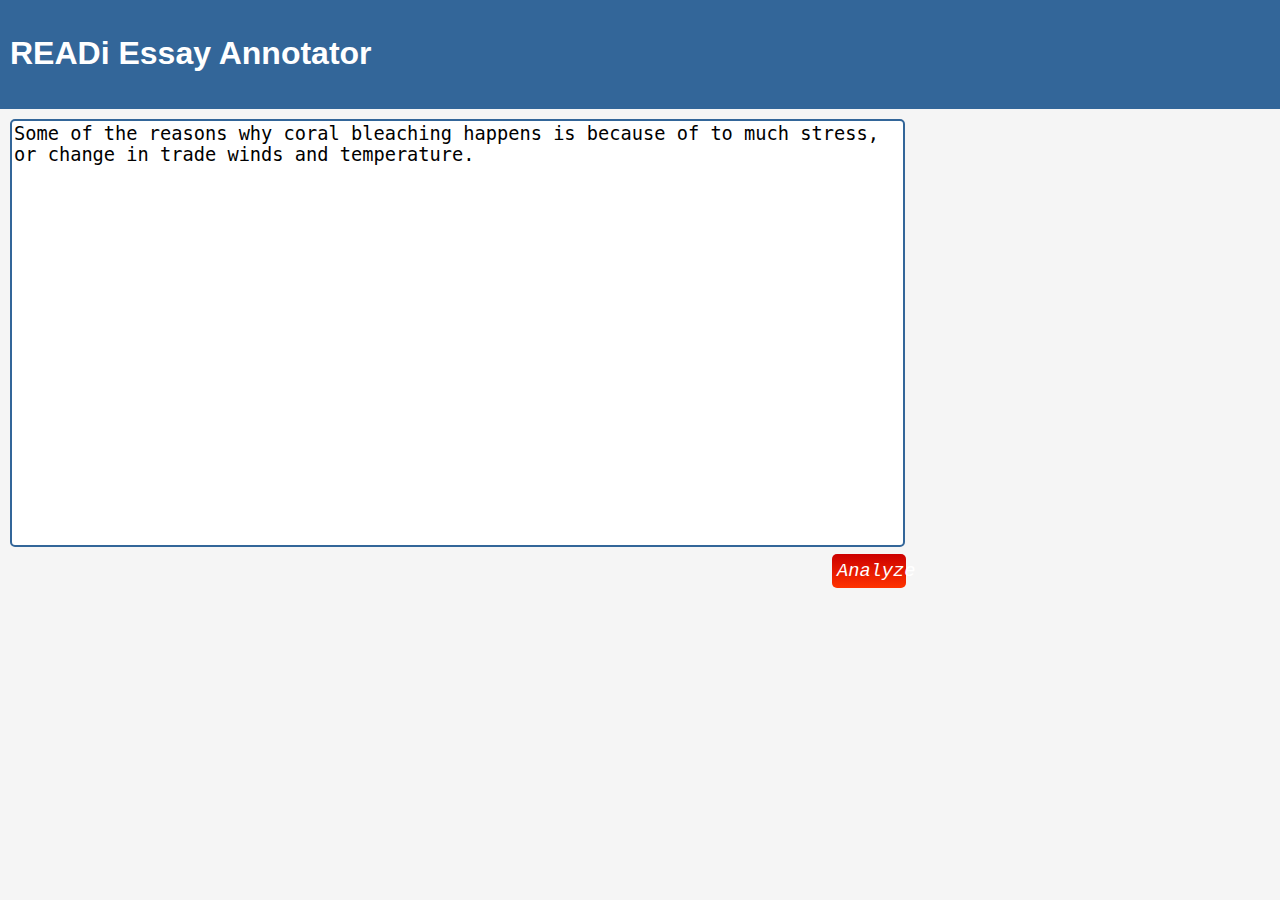
<file: EssayAnnotator/index.html>
<!DOCTYPE html>
<html>
    <head>
        <title>Essay Annotator</title>
        <meta name="ROBOTS" content="NOINDEX, NOFOLLOW" />
        <!-- CSS styles for standard search box -->
        
        <link rel="stylesheet" type="text/css" href="styles.css">
        <!-- for auto complete -->
        
        <link rel="stylesheet" type="text/css" href="svg_styles.css">
        
    </head>
    <body>
        <!-- SEARCH BAR -->
        <div id="tfheader" class="header" >
            <h1 style="color:white;">READi Essay Annotator</h1>
        </div>
        
        <!-- TOP - LHS - Essay Text - TextArea -->        
        <div class="left" style="width:70%; padding:10px; font-family: calibri, courier, arial;">
            <textarea id="essayText" class="rounded" rows=20 style="height:100%; width:99%; font-size:14pt;">
Some of the reasons why coral bleaching happens is because of to much stress, or change in trade winds and temperature.</textarea>

<!-- My Essay -->
<!-- 
A decrease in trade winds causes an increase in warm waters moving east. Warm waters moving east cause and  increase in the water temperatures. Increased water temps. lower the levels of carbon dioxide in the water. Lower CO2 levels reduce the rate of photosynthesis, meaning few chemicals are available to feed the coral.
Storms and rainfall increase the amount of fresh water. More fresh water reduces the salinity of the water. Lower salt levels threatens the balance for health of the coral. Low health balance leads to increased coral stress. Increased coral stress causes the ejection of algae. Algal death then leads to coral bleaching.
-->
            <div id="analyze" class="right go left rounded">
                <span>Analyze</span>
            </div>
        </div>
        
        <!-- TOP - RHS - Essay Summary -->
        <div class="left" style="width:28%;">
            <div style="display:none;" class="indent error padTop" data-bind="visible: error() !='', html: error()"></div>
            <div id="spinner" class="" style="display:none; margin-top:5px;" data-bind="visible: querying">
                Analyzing, please wait... <img src="../Libs/Images/ajax-loader.gif" id="loading" style="height:20px; width:auto">
            </div>
            <div style="display:none;" class="indent" data-bind="visible: !querying() && error() =='' && text().trim().length > 0">
                <div class="label padded padTop">Category</div>
                <div class="indent">
                    <div class="" data-bind="html: quote(getCategoryDescription(essay_category()))"></div>
                    <svg class="left padTop">
                    </svg>
                    <div class="clear"></div>                    
                </div>
                
                <div data-bind="visible: essay_codes() && essay_codes() != ''">
                    <div class="label padded" style="padding-top:20px;">Concept Codes</div>
                    <div class="indent" data-bind="html: essay_codes">
                    </div>
                </div>
                
                <div data-bind="visible: essay_causal() && essay_causal() != ''">
                    <div class="label padded" style="padding-top:20px;">Causal Relations</div>
                    <div class="indent" data-bind="html: essay_causal">
                    </div>
                </div>
            </div>            
        </div>        
        <div class="clear"></div>        
    </body>

    <script src="../Libs/d3.v3.min.js"></script>
    
    <script src="../Libs/knockout-3.1.0.js"></script>
    <script src="../Libs/knockout.mapping.js"></script>
    
    <script src="../Libs/jquery-1.11.1.min.js"></script>
        
    <script src="../Libs/functional.js"></script>
    <script src="../Libs/strings.js"></script>    
    <script src="../Libs/math.js"></script>
            
    <script src="./settings.js"></script>

    <script src="./draw_circles.js"></script>
    <script src="./viewModel.js"></script>
    <script src="./requestHandler.js"></script>
    <script src="./main.js"></script>

</html>
</file>
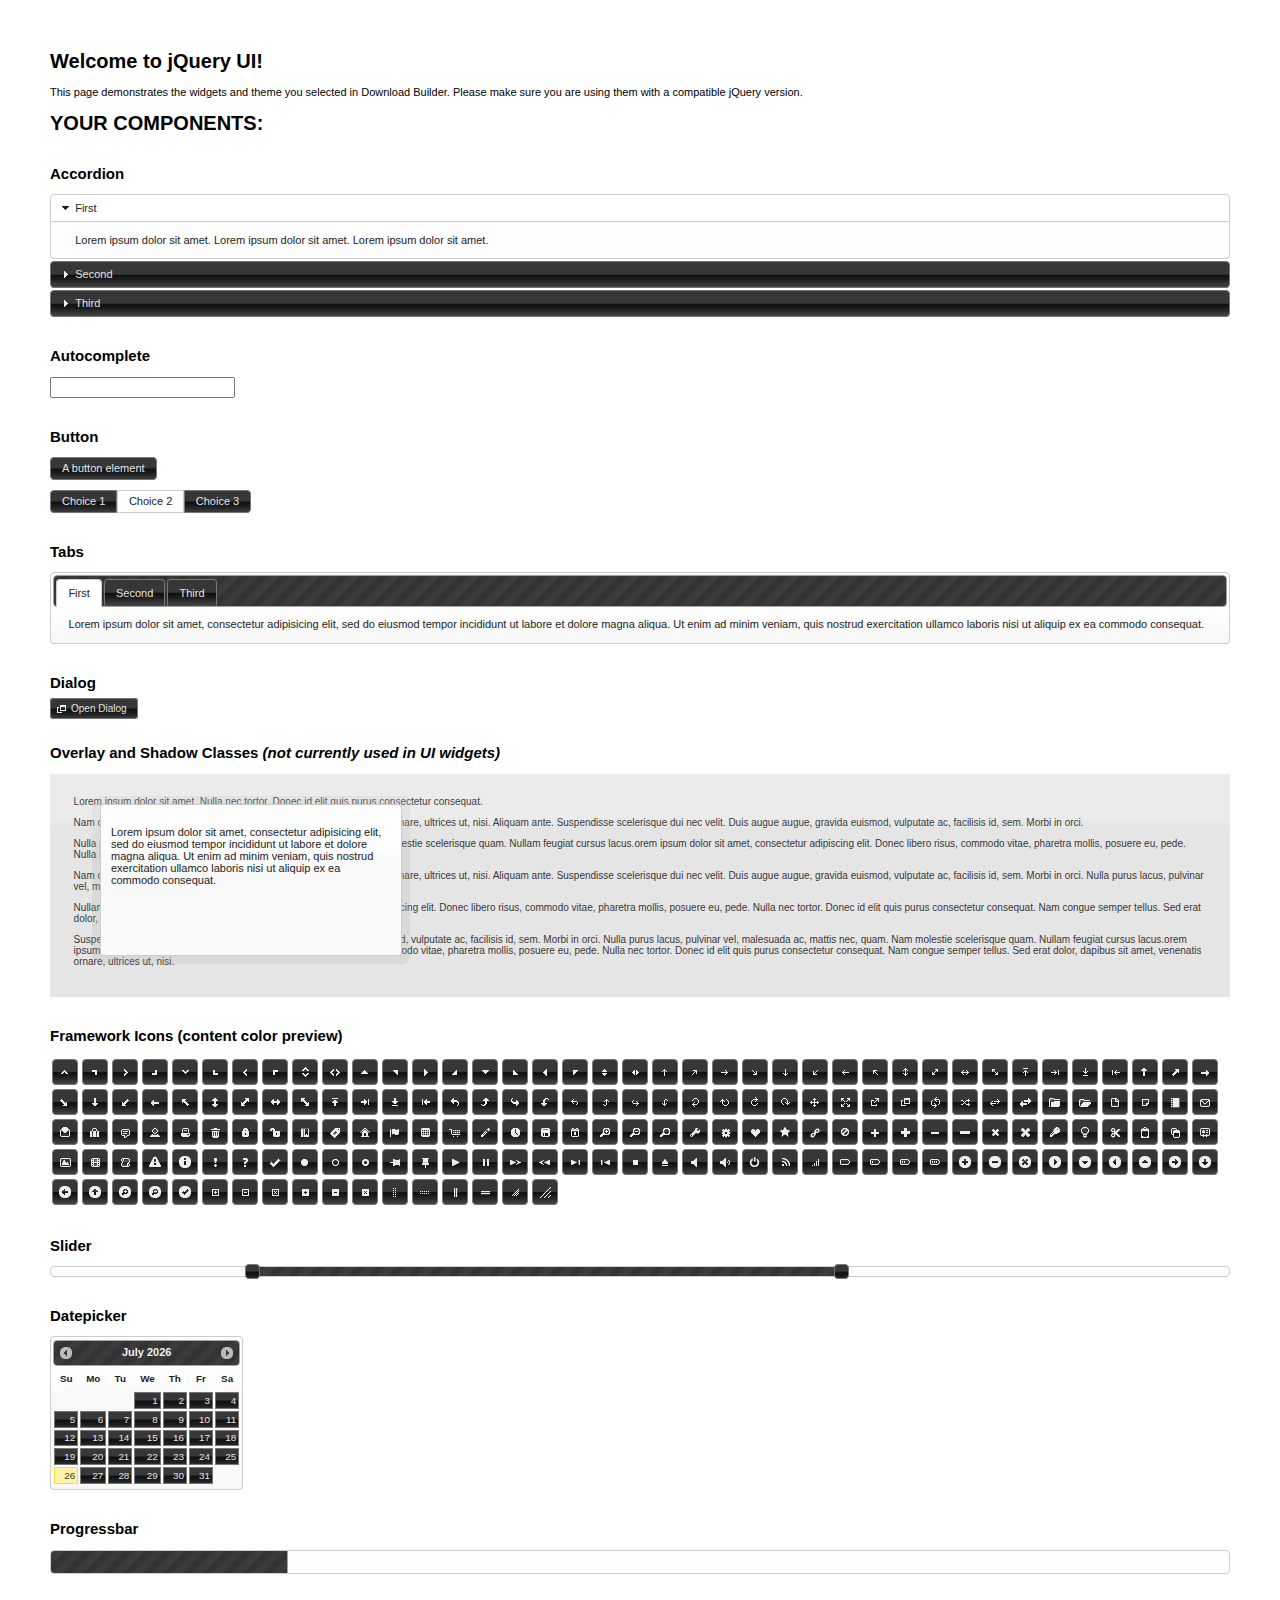
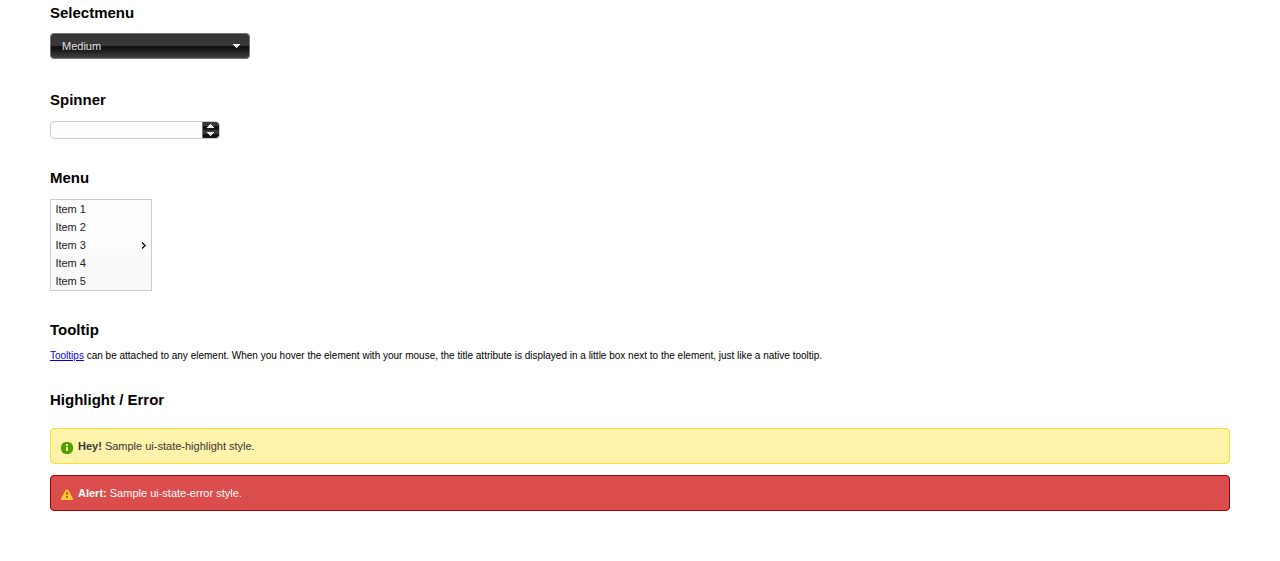
<file: Libs/jquery-ui-1.11.0.custom.blacktie/index.html>
<!doctype html>
<html lang="us">
<head>
	<meta charset="utf-8">
	<title>jQuery UI Example Page</title>
	<link href="jquery-ui.css" rel="stylesheet">
	<style>
	body{
		font: 62.5% "Trebuchet MS", sans-serif;
		margin: 50px;
	}
	.demoHeaders {
		margin-top: 2em;
	}
	#dialog-link {
		padding: .4em 1em .4em 20px;
		text-decoration: none;
		position: relative;
	}
	#dialog-link span.ui-icon {
		margin: 0 5px 0 0;
		position: absolute;
		left: .2em;
		top: 50%;
		margin-top: -8px;
	}
	#icons {
		margin: 0;
		padding: 0;
	}
	#icons li {
		margin: 2px;
		position: relative;
		padding: 4px 0;
		cursor: pointer;
		float: left;
		list-style: none;
	}
	#icons span.ui-icon {
		float: left;
		margin: 0 4px;
	}
	.fakewindowcontain .ui-widget-overlay {
		position: absolute;
	}
	select {
		width: 200px;
	}
	</style>
</head>
<body>

<h1>Welcome to jQuery UI!</h1>

<div class="ui-widget">
	<p>This page demonstrates the widgets and theme you selected in Download Builder. Please make sure you are using them with a compatible jQuery version.</p>
</div>

<h1>YOUR COMPONENTS:</h1>


<!-- Accordion -->
<h2 class="demoHeaders">Accordion</h2>
<div id="accordion">
	<h3>First</h3>
	<div>Lorem ipsum dolor sit amet. Lorem ipsum dolor sit amet. Lorem ipsum dolor sit amet.</div>
	<h3>Second</h3>
	<div>Phasellus mattis tincidunt nibh.</div>
	<h3>Third</h3>
	<div>Nam dui erat, auctor a, dignissim quis.</div>
</div>



<!-- Autocomplete -->
<h2 class="demoHeaders">Autocomplete</h2>
<div>
	<input id="autocomplete" title="type &quot;a&quot;">
</div>



<!-- Button -->
<h2 class="demoHeaders">Button</h2>
<button id="button">A button element</button>
<form style="margin-top: 1em;">
	<div id="radioset">
		<input type="radio" id="radio1" name="radio"><label for="radio1">Choice 1</label>
		<input type="radio" id="radio2" name="radio" checked="checked"><label for="radio2">Choice 2</label>
		<input type="radio" id="radio3" name="radio"><label for="radio3">Choice 3</label>
	</div>
</form>



<!-- Tabs -->
<h2 class="demoHeaders">Tabs</h2>
<div id="tabs">
	<ul>
		<li><a href="#tabs-1">First</a></li>
		<li><a href="#tabs-2">Second</a></li>
		<li><a href="#tabs-3">Third</a></li>
	</ul>
	<div id="tabs-1">Lorem ipsum dolor sit amet, consectetur adipisicing elit, sed do eiusmod tempor incididunt ut labore et dolore magna aliqua. Ut enim ad minim veniam, quis nostrud exercitation ullamco laboris nisi ut aliquip ex ea commodo consequat.</div>
	<div id="tabs-2">Phasellus mattis tincidunt nibh. Cras orci urna, blandit id, pretium vel, aliquet ornare, felis. Maecenas scelerisque sem non nisl. Fusce sed lorem in enim dictum bibendum.</div>
	<div id="tabs-3">Nam dui erat, auctor a, dignissim quis, sollicitudin eu, felis. Pellentesque nisi urna, interdum eget, sagittis et, consequat vestibulum, lacus. Mauris porttitor ullamcorper augue.</div>
</div>



<!-- Dialog NOTE: Dialog is not generated by UI in this demo so it can be visually styled in themeroller-->
<h2 class="demoHeaders">Dialog</h2>
<p><a href="#" id="dialog-link" class="ui-state-default ui-corner-all"><span class="ui-icon ui-icon-newwin"></span>Open Dialog</a></p>

<h2 class="demoHeaders">Overlay and Shadow Classes <em>(not currently used in UI widgets)</em></h2>
<div style="position: relative; width: 96%; height: 200px; padding:1% 2%; overflow:hidden;" class="fakewindowcontain">
	<p>Lorem ipsum dolor sit amet,  Nulla nec tortor. Donec id elit quis purus consectetur consequat. </p><p>Nam congue semper tellus. Sed erat dolor, dapibus sit amet, venenatis ornare, ultrices ut, nisi. Aliquam ante. Suspendisse scelerisque dui nec velit. Duis augue augue, gravida euismod, vulputate ac, facilisis id, sem. Morbi in orci. </p><p>Nulla purus lacus, pulvinar vel, malesuada ac, mattis nec, quam. Nam molestie scelerisque quam. Nullam feugiat cursus lacus.orem ipsum dolor sit amet, consectetur adipiscing elit. Donec libero risus, commodo vitae, pharetra mollis, posuere eu, pede. Nulla nec tortor. Donec id elit quis purus consectetur consequat. </p><p>Nam congue semper tellus. Sed erat dolor, dapibus sit amet, venenatis ornare, ultrices ut, nisi. Aliquam ante. Suspendisse scelerisque dui nec velit. Duis augue augue, gravida euismod, vulputate ac, facilisis id, sem. Morbi in orci. Nulla purus lacus, pulvinar vel, malesuada ac, mattis nec, quam. Nam molestie scelerisque quam. </p><p>Nullam feugiat cursus lacus.orem ipsum dolor sit amet, consectetur adipiscing elit. Donec libero risus, commodo vitae, pharetra mollis, posuere eu, pede. Nulla nec tortor. Donec id elit quis purus consectetur consequat. Nam congue semper tellus. Sed erat dolor, dapibus sit amet, venenatis ornare, ultrices ut, nisi. Aliquam ante. </p><p>Suspendisse scelerisque dui nec velit. Duis augue augue, gravida euismod, vulputate ac, facilisis id, sem. Morbi in orci. Nulla purus lacus, pulvinar vel, malesuada ac, mattis nec, quam. Nam molestie scelerisque quam. Nullam feugiat cursus lacus.orem ipsum dolor sit amet, consectetur adipiscing elit. Donec libero risus, commodo vitae, pharetra mollis, posuere eu, pede. Nulla nec tortor. Donec id elit quis purus consectetur consequat. Nam congue semper tellus. Sed erat dolor, dapibus sit amet, venenatis ornare, ultrices ut, nisi. </p>

	<!-- ui-dialog -->
	<div class="ui-overlay"><div class="ui-widget-overlay"></div><div class="ui-widget-shadow ui-corner-all" style="width: 302px; height: 152px; position: absolute; left: 50px; top: 30px;"></div></div>
	<div style="position: absolute; width: 280px; height: 130px;left: 50px; top: 30px; padding: 10px;" class="ui-widget ui-widget-content ui-corner-all">
		<div class="ui-dialog-content ui-widget-content" style="background: none; border: 0;">
			<p>Lorem ipsum dolor sit amet, consectetur adipisicing elit, sed do eiusmod tempor incididunt ut labore et dolore magna aliqua. Ut enim ad minim veniam, quis nostrud exercitation ullamco laboris nisi ut aliquip ex ea commodo consequat.</p>
		</div>
	</div>

</div>

<!-- ui-dialog -->
<div id="dialog" title="Dialog Title">
	<p>Lorem ipsum dolor sit amet, consectetur adipisicing elit, sed do eiusmod tempor incididunt ut labore et dolore magna aliqua. Ut enim ad minim veniam, quis nostrud exercitation ullamco laboris nisi ut aliquip ex ea commodo consequat.</p>
</div>



<h2 class="demoHeaders">Framework Icons (content color preview)</h2>
<ul id="icons" class="ui-widget ui-helper-clearfix">
	<li class="ui-state-default ui-corner-all" title=".ui-icon-carat-1-n"><span class="ui-icon ui-icon-carat-1-n"></span></li>
	<li class="ui-state-default ui-corner-all" title=".ui-icon-carat-1-ne"><span class="ui-icon ui-icon-carat-1-ne"></span></li>
	<li class="ui-state-default ui-corner-all" title=".ui-icon-carat-1-e"><span class="ui-icon ui-icon-carat-1-e"></span></li>
	<li class="ui-state-default ui-corner-all" title=".ui-icon-carat-1-se"><span class="ui-icon ui-icon-carat-1-se"></span></li>
	<li class="ui-state-default ui-corner-all" title=".ui-icon-carat-1-s"><span class="ui-icon ui-icon-carat-1-s"></span></li>
	<li class="ui-state-default ui-corner-all" title=".ui-icon-carat-1-sw"><span class="ui-icon ui-icon-carat-1-sw"></span></li>
	<li class="ui-state-default ui-corner-all" title=".ui-icon-carat-1-w"><span class="ui-icon ui-icon-carat-1-w"></span></li>
	<li class="ui-state-default ui-corner-all" title=".ui-icon-carat-1-nw"><span class="ui-icon ui-icon-carat-1-nw"></span></li>
	<li class="ui-state-default ui-corner-all" title=".ui-icon-carat-2-n-s"><span class="ui-icon ui-icon-carat-2-n-s"></span></li>
	<li class="ui-state-default ui-corner-all" title=".ui-icon-carat-2-e-w"><span class="ui-icon ui-icon-carat-2-e-w"></span></li>
	<li class="ui-state-default ui-corner-all" title=".ui-icon-triangle-1-n"><span class="ui-icon ui-icon-triangle-1-n"></span></li>
	<li class="ui-state-default ui-corner-all" title=".ui-icon-triangle-1-ne"><span class="ui-icon ui-icon-triangle-1-ne"></span></li>
	<li class="ui-state-default ui-corner-all" title=".ui-icon-triangle-1-e"><span class="ui-icon ui-icon-triangle-1-e"></span></li>
	<li class="ui-state-default ui-corner-all" title=".ui-icon-triangle-1-se"><span class="ui-icon ui-icon-triangle-1-se"></span></li>
	<li class="ui-state-default ui-corner-all" title=".ui-icon-triangle-1-s"><span class="ui-icon ui-icon-triangle-1-s"></span></li>
	<li class="ui-state-default ui-corner-all" title=".ui-icon-triangle-1-sw"><span class="ui-icon ui-icon-triangle-1-sw"></span></li>
	<li class="ui-state-default ui-corner-all" title=".ui-icon-triangle-1-w"><span class="ui-icon ui-icon-triangle-1-w"></span></li>
	<li class="ui-state-default ui-corner-all" title=".ui-icon-triangle-1-nw"><span class="ui-icon ui-icon-triangle-1-nw"></span></li>
	<li class="ui-state-default ui-corner-all" title=".ui-icon-triangle-2-n-s"><span class="ui-icon ui-icon-triangle-2-n-s"></span></li>
	<li class="ui-state-default ui-corner-all" title=".ui-icon-triangle-2-e-w"><span class="ui-icon ui-icon-triangle-2-e-w"></span></li>
	<li class="ui-state-default ui-corner-all" title=".ui-icon-arrow-1-n"><span class="ui-icon ui-icon-arrow-1-n"></span></li>
	<li class="ui-state-default ui-corner-all" title=".ui-icon-arrow-1-ne"><span class="ui-icon ui-icon-arrow-1-ne"></span></li>
	<li class="ui-state-default ui-corner-all" title=".ui-icon-arrow-1-e"><span class="ui-icon ui-icon-arrow-1-e"></span></li>
	<li class="ui-state-default ui-corner-all" title=".ui-icon-arrow-1-se"><span class="ui-icon ui-icon-arrow-1-se"></span></li>
	<li class="ui-state-default ui-corner-all" title=".ui-icon-arrow-1-s"><span class="ui-icon ui-icon-arrow-1-s"></span></li>
	<li class="ui-state-default ui-corner-all" title=".ui-icon-arrow-1-sw"><span class="ui-icon ui-icon-arrow-1-sw"></span></li>
	<li class="ui-state-default ui-corner-all" title=".ui-icon-arrow-1-w"><span class="ui-icon ui-icon-arrow-1-w"></span></li>
	<li class="ui-state-default ui-corner-all" title=".ui-icon-arrow-1-nw"><span class="ui-icon ui-icon-arrow-1-nw"></span></li>
	<li class="ui-state-default ui-corner-all" title=".ui-icon-arrow-2-n-s"><span class="ui-icon ui-icon-arrow-2-n-s"></span></li>
	<li class="ui-state-default ui-corner-all" title=".ui-icon-arrow-2-ne-sw"><span class="ui-icon ui-icon-arrow-2-ne-sw"></span></li>
	<li class="ui-state-default ui-corner-all" title=".ui-icon-arrow-2-e-w"><span class="ui-icon ui-icon-arrow-2-e-w"></span></li>
	<li class="ui-state-default ui-corner-all" title=".ui-icon-arrow-2-se-nw"><span class="ui-icon ui-icon-arrow-2-se-nw"></span></li>
	<li class="ui-state-default ui-corner-all" title=".ui-icon-arrowstop-1-n"><span class="ui-icon ui-icon-arrowstop-1-n"></span></li>
	<li class="ui-state-default ui-corner-all" title=".ui-icon-arrowstop-1-e"><span class="ui-icon ui-icon-arrowstop-1-e"></span></li>
	<li class="ui-state-default ui-corner-all" title=".ui-icon-arrowstop-1-s"><span class="ui-icon ui-icon-arrowstop-1-s"></span></li>
	<li class="ui-state-default ui-corner-all" title=".ui-icon-arrowstop-1-w"><span class="ui-icon ui-icon-arrowstop-1-w"></span></li>
	<li class="ui-state-default ui-corner-all" title=".ui-icon-arrowthick-1-n"><span class="ui-icon ui-icon-arrowthick-1-n"></span></li>
	<li class="ui-state-default ui-corner-all" title=".ui-icon-arrowthick-1-ne"><span class="ui-icon ui-icon-arrowthick-1-ne"></span></li>
	<li class="ui-state-default ui-corner-all" title=".ui-icon-arrowthick-1-e"><span class="ui-icon ui-icon-arrowthick-1-e"></span></li>
	<li class="ui-state-default ui-corner-all" title=".ui-icon-arrowthick-1-se"><span class="ui-icon ui-icon-arrowthick-1-se"></span></li>
	<li class="ui-state-default ui-corner-all" title=".ui-icon-arrowthick-1-s"><span class="ui-icon ui-icon-arrowthick-1-s"></span></li>
	<li class="ui-state-default ui-corner-all" title=".ui-icon-arrowthick-1-sw"><span class="ui-icon ui-icon-arrowthick-1-sw"></span></li>
	<li class="ui-state-default ui-corner-all" title=".ui-icon-arrowthick-1-w"><span class="ui-icon ui-icon-arrowthick-1-w"></span></li>
	<li class="ui-state-default ui-corner-all" title=".ui-icon-arrowthick-1-nw"><span class="ui-icon ui-icon-arrowthick-1-nw"></span></li>
	<li class="ui-state-default ui-corner-all" title=".ui-icon-arrowthick-2-n-s"><span class="ui-icon ui-icon-arrowthick-2-n-s"></span></li>
	<li class="ui-state-default ui-corner-all" title=".ui-icon-arrowthick-2-ne-sw"><span class="ui-icon ui-icon-arrowthick-2-ne-sw"></span></li>
	<li class="ui-state-default ui-corner-all" title=".ui-icon-arrowthick-2-e-w"><span class="ui-icon ui-icon-arrowthick-2-e-w"></span></li>
	<li class="ui-state-default ui-corner-all" title=".ui-icon-arrowthick-2-se-nw"><span class="ui-icon ui-icon-arrowthick-2-se-nw"></span></li>
	<li class="ui-state-default ui-corner-all" title=".ui-icon-arrowthickstop-1-n"><span class="ui-icon ui-icon-arrowthickstop-1-n"></span></li>
	<li class="ui-state-default ui-corner-all" title=".ui-icon-arrowthickstop-1-e"><span class="ui-icon ui-icon-arrowthickstop-1-e"></span></li>
	<li class="ui-state-default ui-corner-all" title=".ui-icon-arrowthickstop-1-s"><span class="ui-icon ui-icon-arrowthickstop-1-s"></span></li>
	<li class="ui-state-default ui-corner-all" title=".ui-icon-arrowthickstop-1-w"><span class="ui-icon ui-icon-arrowthickstop-1-w"></span></li>
	<li class="ui-state-default ui-corner-all" title=".ui-icon-arrowreturnthick-1-w"><span class="ui-icon ui-icon-arrowreturnthick-1-w"></span></li>
	<li class="ui-state-default ui-corner-all" title=".ui-icon-arrowreturnthick-1-n"><span class="ui-icon ui-icon-arrowreturnthick-1-n"></span></li>
	<li class="ui-state-default ui-corner-all" title=".ui-icon-arrowreturnthick-1-e"><span class="ui-icon ui-icon-arrowreturnthick-1-e"></span></li>
	<li class="ui-state-default ui-corner-all" title=".ui-icon-arrowreturnthick-1-s"><span class="ui-icon ui-icon-arrowreturnthick-1-s"></span></li>
	<li class="ui-state-default ui-corner-all" title=".ui-icon-arrowreturn-1-w"><span class="ui-icon ui-icon-arrowreturn-1-w"></span></li>
	<li class="ui-state-default ui-corner-all" title=".ui-icon-arrowreturn-1-n"><span class="ui-icon ui-icon-arrowreturn-1-n"></span></li>
	<li class="ui-state-default ui-corner-all" title=".ui-icon-arrowreturn-1-e"><span class="ui-icon ui-icon-arrowreturn-1-e"></span></li>
	<li class="ui-state-default ui-corner-all" title=".ui-icon-arrowreturn-1-s"><span class="ui-icon ui-icon-arrowreturn-1-s"></span></li>
	<li class="ui-state-default ui-corner-all" title=".ui-icon-arrowrefresh-1-w"><span class="ui-icon ui-icon-arrowrefresh-1-w"></span></li>
	<li class="ui-state-default ui-corner-all" title=".ui-icon-arrowrefresh-1-n"><span class="ui-icon ui-icon-arrowrefresh-1-n"></span></li>
	<li class="ui-state-default ui-corner-all" title=".ui-icon-arrowrefresh-1-e"><span class="ui-icon ui-icon-arrowrefresh-1-e"></span></li>
	<li class="ui-state-default ui-corner-all" title=".ui-icon-arrowrefresh-1-s"><span class="ui-icon ui-icon-arrowrefresh-1-s"></span></li>
	<li class="ui-state-default ui-corner-all" title=".ui-icon-arrow-4"><span class="ui-icon ui-icon-arrow-4"></span></li>
	<li class="ui-state-default ui-corner-all" title=".ui-icon-arrow-4-diag"><span class="ui-icon ui-icon-arrow-4-diag"></span></li>
	<li class="ui-state-default ui-corner-all" title=".ui-icon-extlink"><span class="ui-icon ui-icon-extlink"></span></li>
	<li class="ui-state-default ui-corner-all" title=".ui-icon-newwin"><span class="ui-icon ui-icon-newwin"></span></li>
	<li class="ui-state-default ui-corner-all" title=".ui-icon-refresh"><span class="ui-icon ui-icon-refresh"></span></li>
	<li class="ui-state-default ui-corner-all" title=".ui-icon-shuffle"><span class="ui-icon ui-icon-shuffle"></span></li>
	<li class="ui-state-default ui-corner-all" title=".ui-icon-transfer-e-w"><span class="ui-icon ui-icon-transfer-e-w"></span></li>
	<li class="ui-state-default ui-corner-all" title=".ui-icon-transferthick-e-w"><span class="ui-icon ui-icon-transferthick-e-w"></span></li>
	<li class="ui-state-default ui-corner-all" title=".ui-icon-folder-collapsed"><span class="ui-icon ui-icon-folder-collapsed"></span></li>
	<li class="ui-state-default ui-corner-all" title=".ui-icon-folder-open"><span class="ui-icon ui-icon-folder-open"></span></li>
	<li class="ui-state-default ui-corner-all" title=".ui-icon-document"><span class="ui-icon ui-icon-document"></span></li>
	<li class="ui-state-default ui-corner-all" title=".ui-icon-document-b"><span class="ui-icon ui-icon-document-b"></span></li>
	<li class="ui-state-default ui-corner-all" title=".ui-icon-note"><span class="ui-icon ui-icon-note"></span></li>
	<li class="ui-state-default ui-corner-all" title=".ui-icon-mail-closed"><span class="ui-icon ui-icon-mail-closed"></span></li>
	<li class="ui-state-default ui-corner-all" title=".ui-icon-mail-open"><span class="ui-icon ui-icon-mail-open"></span></li>
	<li class="ui-state-default ui-corner-all" title=".ui-icon-suitcase"><span class="ui-icon ui-icon-suitcase"></span></li>
	<li class="ui-state-default ui-corner-all" title=".ui-icon-comment"><span class="ui-icon ui-icon-comment"></span></li>
	<li class="ui-state-default ui-corner-all" title=".ui-icon-person"><span class="ui-icon ui-icon-person"></span></li>
	<li class="ui-state-default ui-corner-all" title=".ui-icon-print"><span class="ui-icon ui-icon-print"></span></li>
	<li class="ui-state-default ui-corner-all" title=".ui-icon-trash"><span class="ui-icon ui-icon-trash"></span></li>
	<li class="ui-state-default ui-corner-all" title=".ui-icon-locked"><span class="ui-icon ui-icon-locked"></span></li>
	<li class="ui-state-default ui-corner-all" title=".ui-icon-unlocked"><span class="ui-icon ui-icon-unlocked"></span></li>
	<li class="ui-state-default ui-corner-all" title=".ui-icon-bookmark"><span class="ui-icon ui-icon-bookmark"></span></li>
	<li class="ui-state-default ui-corner-all" title=".ui-icon-tag"><span class="ui-icon ui-icon-tag"></span></li>
	<li class="ui-state-default ui-corner-all" title=".ui-icon-home"><span class="ui-icon ui-icon-home"></span></li>
	<li class="ui-state-default ui-corner-all" title=".ui-icon-flag"><span class="ui-icon ui-icon-flag"></span></li>
	<li class="ui-state-default ui-corner-all" title=".ui-icon-calculator"><span class="ui-icon ui-icon-calculator"></span></li>
	<li class="ui-state-default ui-corner-all" title=".ui-icon-cart"><span class="ui-icon ui-icon-cart"></span></li>
	<li class="ui-state-default ui-corner-all" title=".ui-icon-pencil"><span class="ui-icon ui-icon-pencil"></span></li>
	<li class="ui-state-default ui-corner-all" title=".ui-icon-clock"><span class="ui-icon ui-icon-clock"></span></li>
	<li class="ui-state-default ui-corner-all" title=".ui-icon-disk"><span class="ui-icon ui-icon-disk"></span></li>
	<li class="ui-state-default ui-corner-all" title=".ui-icon-calendar"><span class="ui-icon ui-icon-calendar"></span></li>
	<li class="ui-state-default ui-corner-all" title=".ui-icon-zoomin"><span class="ui-icon ui-icon-zoomin"></span></li>
	<li class="ui-state-default ui-corner-all" title=".ui-icon-zoomout"><span class="ui-icon ui-icon-zoomout"></span></li>
	<li class="ui-state-default ui-corner-all" title=".ui-icon-search"><span class="ui-icon ui-icon-search"></span></li>
	<li class="ui-state-default ui-corner-all" title=".ui-icon-wrench"><span class="ui-icon ui-icon-wrench"></span></li>
	<li class="ui-state-default ui-corner-all" title=".ui-icon-gear"><span class="ui-icon ui-icon-gear"></span></li>
	<li class="ui-state-default ui-corner-all" title=".ui-icon-heart"><span class="ui-icon ui-icon-heart"></span></li>
	<li class="ui-state-default ui-corner-all" title=".ui-icon-star"><span class="ui-icon ui-icon-star"></span></li>
	<li class="ui-state-default ui-corner-all" title=".ui-icon-link"><span class="ui-icon ui-icon-link"></span></li>
	<li class="ui-state-default ui-corner-all" title=".ui-icon-cancel"><span class="ui-icon ui-icon-cancel"></span></li>
	<li class="ui-state-default ui-corner-all" title=".ui-icon-plus"><span class="ui-icon ui-icon-plus"></span></li>
	<li class="ui-state-default ui-corner-all" title=".ui-icon-plusthick"><span class="ui-icon ui-icon-plusthick"></span></li>
	<li class="ui-state-default ui-corner-all" title=".ui-icon-minus"><span class="ui-icon ui-icon-minus"></span></li>
	<li class="ui-state-default ui-corner-all" title=".ui-icon-minusthick"><span class="ui-icon ui-icon-minusthick"></span></li>
	<li class="ui-state-default ui-corner-all" title=".ui-icon-close"><span class="ui-icon ui-icon-close"></span></li>
	<li class="ui-state-default ui-corner-all" title=".ui-icon-closethick"><span class="ui-icon ui-icon-closethick"></span></li>
	<li class="ui-state-default ui-corner-all" title=".ui-icon-key"><span class="ui-icon ui-icon-key"></span></li>
	<li class="ui-state-default ui-corner-all" title=".ui-icon-lightbulb"><span class="ui-icon ui-icon-lightbulb"></span></li>
	<li class="ui-state-default ui-corner-all" title=".ui-icon-scissors"><span class="ui-icon ui-icon-scissors"></span></li>
	<li class="ui-state-default ui-corner-all" title=".ui-icon-clipboard"><span class="ui-icon ui-icon-clipboard"></span></li>
	<li class="ui-state-default ui-corner-all" title=".ui-icon-copy"><span class="ui-icon ui-icon-copy"></span></li>
	<li class="ui-state-default ui-corner-all" title=".ui-icon-contact"><span class="ui-icon ui-icon-contact"></span></li>
	<li class="ui-state-default ui-corner-all" title=".ui-icon-image"><span class="ui-icon ui-icon-image"></span></li>
	<li class="ui-state-default ui-corner-all" title=".ui-icon-video"><span class="ui-icon ui-icon-video"></span></li>
	<li class="ui-state-default ui-corner-all" title=".ui-icon-script"><span class="ui-icon ui-icon-script"></span></li>
	<li class="ui-state-default ui-corner-all" title=".ui-icon-alert"><span class="ui-icon ui-icon-alert"></span></li>
	<li class="ui-state-default ui-corner-all" title=".ui-icon-info"><span class="ui-icon ui-icon-info"></span></li>
	<li class="ui-state-default ui-corner-all" title=".ui-icon-notice"><span class="ui-icon ui-icon-notice"></span></li>
	<li class="ui-state-default ui-corner-all" title=".ui-icon-help"><span class="ui-icon ui-icon-help"></span></li>
	<li class="ui-state-default ui-corner-all" title=".ui-icon-check"><span class="ui-icon ui-icon-check"></span></li>
	<li class="ui-state-default ui-corner-all" title=".ui-icon-bullet"><span class="ui-icon ui-icon-bullet"></span></li>
	<li class="ui-state-default ui-corner-all" title=".ui-icon-radio-off"><span class="ui-icon ui-icon-radio-off"></span></li>
	<li class="ui-state-default ui-corner-all" title=".ui-icon-radio-on"><span class="ui-icon ui-icon-radio-on"></span></li>
	<li class="ui-state-default ui-corner-all" title=".ui-icon-pin-w"><span class="ui-icon ui-icon-pin-w"></span></li>
	<li class="ui-state-default ui-corner-all" title=".ui-icon-pin-s"><span class="ui-icon ui-icon-pin-s"></span></li>
	<li class="ui-state-default ui-corner-all" title=".ui-icon-play"><span class="ui-icon ui-icon-play"></span></li>
	<li class="ui-state-default ui-corner-all" title=".ui-icon-pause"><span class="ui-icon ui-icon-pause"></span></li>
	<li class="ui-state-default ui-corner-all" title=".ui-icon-seek-next"><span class="ui-icon ui-icon-seek-next"></span></li>
	<li class="ui-state-default ui-corner-all" title=".ui-icon-seek-prev"><span class="ui-icon ui-icon-seek-prev"></span></li>
	<li class="ui-state-default ui-corner-all" title=".ui-icon-seek-end"><span class="ui-icon ui-icon-seek-end"></span></li>
	<li class="ui-state-default ui-corner-all" title=".ui-icon-seek-first"><span class="ui-icon ui-icon-seek-first"></span></li>
	<li class="ui-state-default ui-corner-all" title=".ui-icon-stop"><span class="ui-icon ui-icon-stop"></span></li>
	<li class="ui-state-default ui-corner-all" title=".ui-icon-eject"><span class="ui-icon ui-icon-eject"></span></li>
	<li class="ui-state-default ui-corner-all" title=".ui-icon-volume-off"><span class="ui-icon ui-icon-volume-off"></span></li>
	<li class="ui-state-default ui-corner-all" title=".ui-icon-volume-on"><span class="ui-icon ui-icon-volume-on"></span></li>
	<li class="ui-state-default ui-corner-all" title=".ui-icon-power"><span class="ui-icon ui-icon-power"></span></li>
	<li class="ui-state-default ui-corner-all" title=".ui-icon-signal-diag"><span class="ui-icon ui-icon-signal-diag"></span></li>
	<li class="ui-state-default ui-corner-all" title=".ui-icon-signal"><span class="ui-icon ui-icon-signal"></span></li>
	<li class="ui-state-default ui-corner-all" title=".ui-icon-battery-0"><span class="ui-icon ui-icon-battery-0"></span></li>
	<li class="ui-state-default ui-corner-all" title=".ui-icon-battery-1"><span class="ui-icon ui-icon-battery-1"></span></li>
	<li class="ui-state-default ui-corner-all" title=".ui-icon-battery-2"><span class="ui-icon ui-icon-battery-2"></span></li>
	<li class="ui-state-default ui-corner-all" title=".ui-icon-battery-3"><span class="ui-icon ui-icon-battery-3"></span></li>
	<li class="ui-state-default ui-corner-all" title=".ui-icon-circle-plus"><span class="ui-icon ui-icon-circle-plus"></span></li>
	<li class="ui-state-default ui-corner-all" title=".ui-icon-circle-minus"><span class="ui-icon ui-icon-circle-minus"></span></li>
	<li class="ui-state-default ui-corner-all" title=".ui-icon-circle-close"><span class="ui-icon ui-icon-circle-close"></span></li>
	<li class="ui-state-default ui-corner-all" title=".ui-icon-circle-triangle-e"><span class="ui-icon ui-icon-circle-triangle-e"></span></li>
	<li class="ui-state-default ui-corner-all" title=".ui-icon-circle-triangle-s"><span class="ui-icon ui-icon-circle-triangle-s"></span></li>
	<li class="ui-state-default ui-corner-all" title=".ui-icon-circle-triangle-w"><span class="ui-icon ui-icon-circle-triangle-w"></span></li>
	<li class="ui-state-default ui-corner-all" title=".ui-icon-circle-triangle-n"><span class="ui-icon ui-icon-circle-triangle-n"></span></li>
	<li class="ui-state-default ui-corner-all" title=".ui-icon-circle-arrow-e"><span class="ui-icon ui-icon-circle-arrow-e"></span></li>
	<li class="ui-state-default ui-corner-all" title=".ui-icon-circle-arrow-s"><span class="ui-icon ui-icon-circle-arrow-s"></span></li>
	<li class="ui-state-default ui-corner-all" title=".ui-icon-circle-arrow-w"><span class="ui-icon ui-icon-circle-arrow-w"></span></li>
	<li class="ui-state-default ui-corner-all" title=".ui-icon-circle-arrow-n"><span class="ui-icon ui-icon-circle-arrow-n"></span></li>
	<li class="ui-state-default ui-corner-all" title=".ui-icon-circle-zoomin"><span class="ui-icon ui-icon-circle-zoomin"></span></li>
	<li class="ui-state-default ui-corner-all" title=".ui-icon-circle-zoomout"><span class="ui-icon ui-icon-circle-zoomout"></span></li>
	<li class="ui-state-default ui-corner-all" title=".ui-icon-circle-check"><span class="ui-icon ui-icon-circle-check"></span></li>
	<li class="ui-state-default ui-corner-all" title=".ui-icon-circlesmall-plus"><span class="ui-icon ui-icon-circlesmall-plus"></span></li>
	<li class="ui-state-default ui-corner-all" title=".ui-icon-circlesmall-minus"><span class="ui-icon ui-icon-circlesmall-minus"></span></li>
	<li class="ui-state-default ui-corner-all" title=".ui-icon-circlesmall-close"><span class="ui-icon ui-icon-circlesmall-close"></span></li>
	<li class="ui-state-default ui-corner-all" title=".ui-icon-squaresmall-plus"><span class="ui-icon ui-icon-squaresmall-plus"></span></li>
	<li class="ui-state-default ui-corner-all" title=".ui-icon-squaresmall-minus"><span class="ui-icon ui-icon-squaresmall-minus"></span></li>
	<li class="ui-state-default ui-corner-all" title=".ui-icon-squaresmall-close"><span class="ui-icon ui-icon-squaresmall-close"></span></li>
	<li class="ui-state-default ui-corner-all" title=".ui-icon-grip-dotted-vertical"><span class="ui-icon ui-icon-grip-dotted-vertical"></span></li>
	<li class="ui-state-default ui-corner-all" title=".ui-icon-grip-dotted-horizontal"><span class="ui-icon ui-icon-grip-dotted-horizontal"></span></li>
	<li class="ui-state-default ui-corner-all" title=".ui-icon-grip-solid-vertical"><span class="ui-icon ui-icon-grip-solid-vertical"></span></li>
	<li class="ui-state-default ui-corner-all" title=".ui-icon-grip-solid-horizontal"><span class="ui-icon ui-icon-grip-solid-horizontal"></span></li>
	<li class="ui-state-default ui-corner-all" title=".ui-icon-gripsmall-diagonal-se"><span class="ui-icon ui-icon-gripsmall-diagonal-se"></span></li>
	<li class="ui-state-default ui-corner-all" title=".ui-icon-grip-diagonal-se"><span class="ui-icon ui-icon-grip-diagonal-se"></span></li>
</ul>


<!-- Slider -->
<h2 class="demoHeaders">Slider</h2>
<div id="slider"></div>



<!-- Datepicker -->
<h2 class="demoHeaders">Datepicker</h2>
<div id="datepicker"></div>



<!-- Progressbar -->
<h2 class="demoHeaders">Progressbar</h2>
<div id="progressbar"></div>



<!-- Progressbar -->
<h2 class="demoHeaders">Selectmenu</h2>
<select id="selectmenu">
	<option>Slower</option>
	<option>Slow</option>
	<option selected="selected">Medium</option>
	<option>Fast</option>
	<option>Faster</option>
</select>



<!-- Spinner -->
<h2 class="demoHeaders">Spinner</h2>
<input id="spinner">



<!-- Menu -->
<h2 class="demoHeaders">Menu</h2>
<ul style="width:100px;" id="menu">
	<li>Item 1</li>
	<li>Item 2</li>
	<li>Item 3
		<ul>
			<li>Item 3-1</li>
			<li>Item 3-2</li>
			<li>Item 3-3</li>
			<li>Item 3-4</li>
			<li>Item 3-5</li>
		</ul>
	</li>
	<li>Item 4</li>
	<li>Item 5</li>
</ul>



<!-- Tooltip -->
<h2 class="demoHeaders">Tooltip</h2>
<p id="tooltip">
	<a href="#" title="That&apos;s what this widget is">Tooltips</a> can be attached to any element. When you hover
the element with your mouse, the title attribute is displayed in a little box next to the element, just like a native tooltip.
</p>


<!-- Highlight / Error -->
<h2 class="demoHeaders">Highlight / Error</h2>
<div class="ui-widget">
	<div class="ui-state-highlight ui-corner-all" style="margin-top: 20px; padding: 0 .7em;">
		<p><span class="ui-icon ui-icon-info" style="float: left; margin-right: .3em;"></span>
		<strong>Hey!</strong> Sample ui-state-highlight style.</p>
	</div>
</div>
<br>
<div class="ui-widget">
	<div class="ui-state-error ui-corner-all" style="padding: 0 .7em;">
		<p><span class="ui-icon ui-icon-alert" style="float: left; margin-right: .3em;"></span>
		<strong>Alert:</strong> Sample ui-state-error style.</p>
	</div>
</div>

<script src="external/jquery/jquery.js"></script>
<script src="jquery-ui.js"></script>
<script>

$( "#accordion" ).accordion();



var availableTags = [
	"ActionScript",
	"AppleScript",
	"Asp",
	"BASIC",
	"C",
	"C++",
	"Clojure",
	"COBOL",
	"ColdFusion",
	"Erlang",
	"Fortran",
	"Groovy",
	"Haskell",
	"Java",
	"JavaScript",
	"Lisp",
	"Perl",
	"PHP",
	"Python",
	"Ruby",
	"Scala",
	"Scheme"
];
$( "#autocomplete" ).autocomplete({
	source: availableTags
});



$( "#button" ).button();
$( "#radioset" ).buttonset();



$( "#tabs" ).tabs();



$( "#dialog" ).dialog({
	autoOpen: false,
	width: 400,
	buttons: [
		{
			text: "Ok",
			click: function() {
				$( this ).dialog( "close" );
			}
		},
		{
			text: "Cancel",
			click: function() {
				$( this ).dialog( "close" );
			}
		}
	]
});

// Link to open the dialog
$( "#dialog-link" ).click(function( event ) {
	$( "#dialog" ).dialog( "open" );
	event.preventDefault();
});



$( "#datepicker" ).datepicker({
	inline: true
});



$( "#slider" ).slider({
	range: true,
	values: [ 17, 67 ]
});



$( "#progressbar" ).progressbar({
	value: 20
});



$( "#spinner" ).spinner();



$( "#menu" ).menu();



$( "#tooltip" ).tooltip();



$( "#selectmenu" ).selectmenu();


// Hover states on the static widgets
$( "#dialog-link, #icons li" ).hover(
	function() {
		$( this ).addClass( "ui-state-hover" );
	},
	function() {
		$( this ).removeClass( "ui-state-hover" );
	}
);
</script>
</body>
</html>
</file>
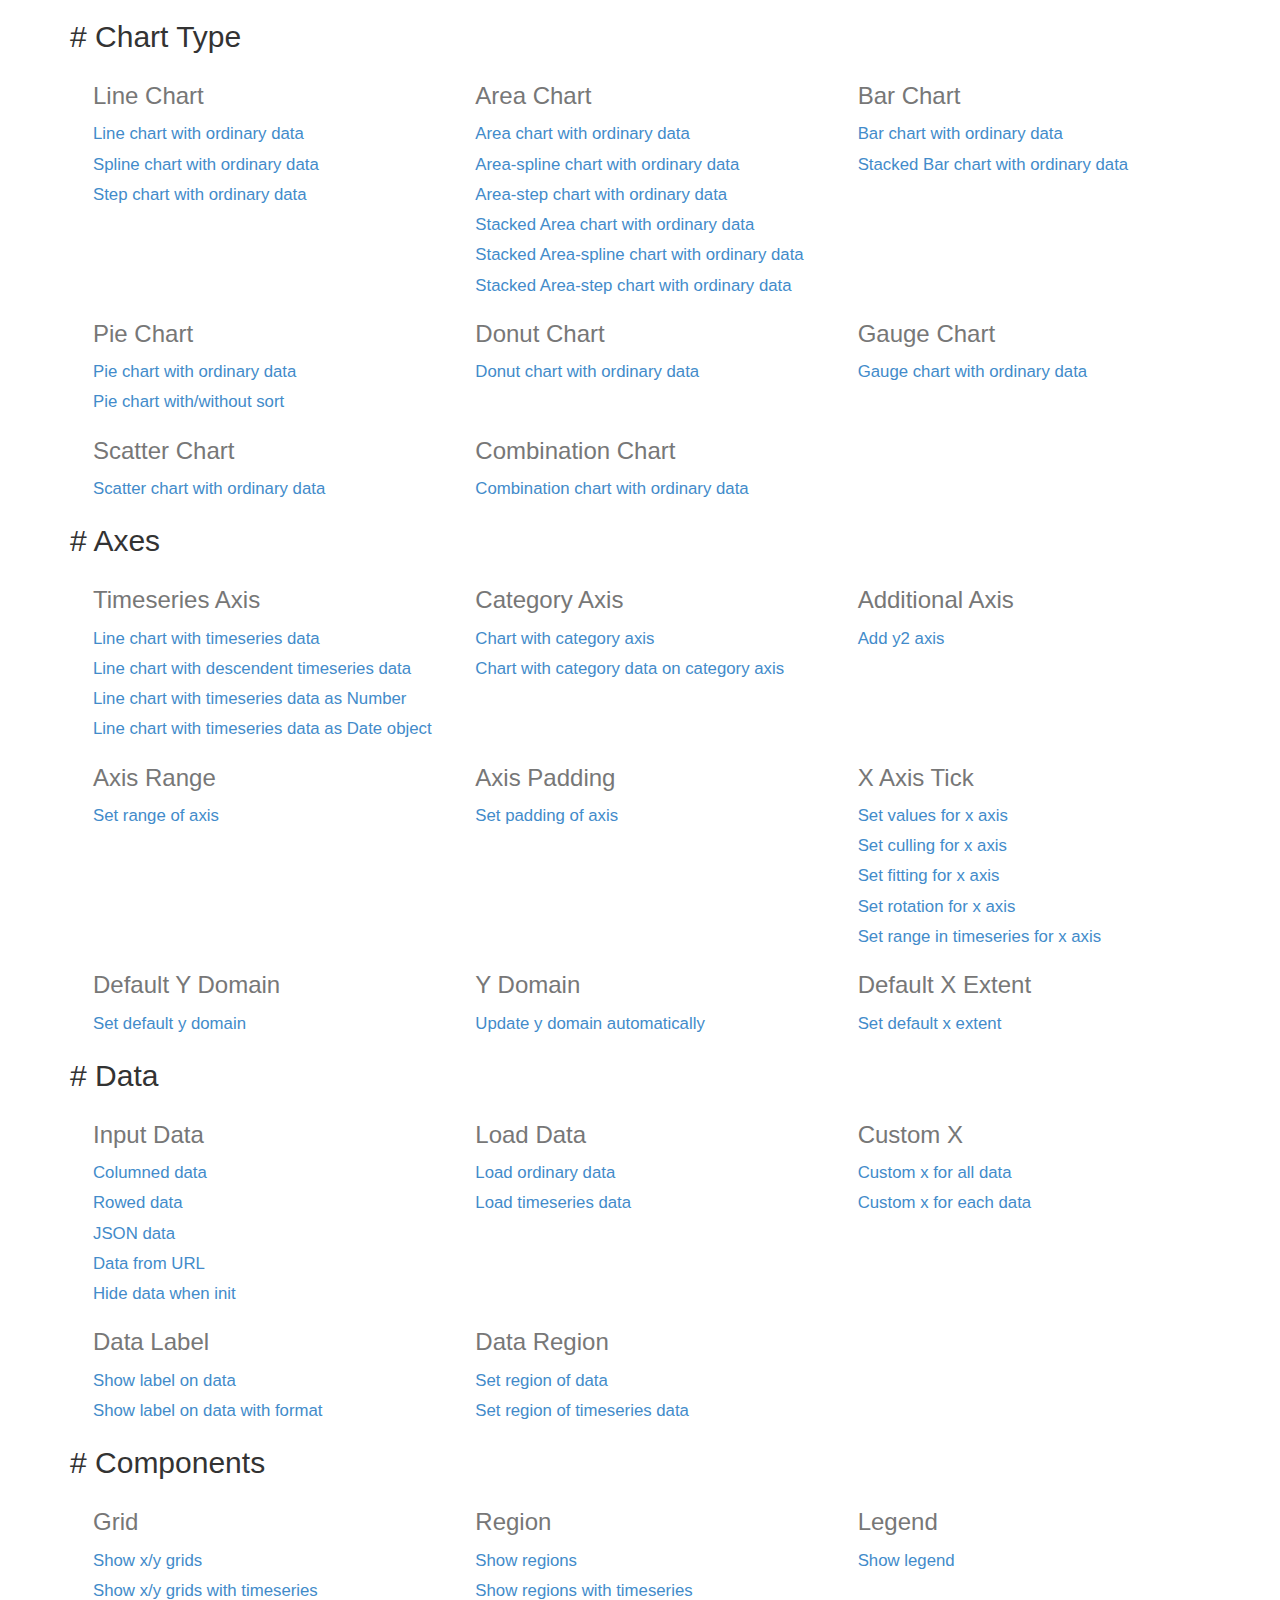
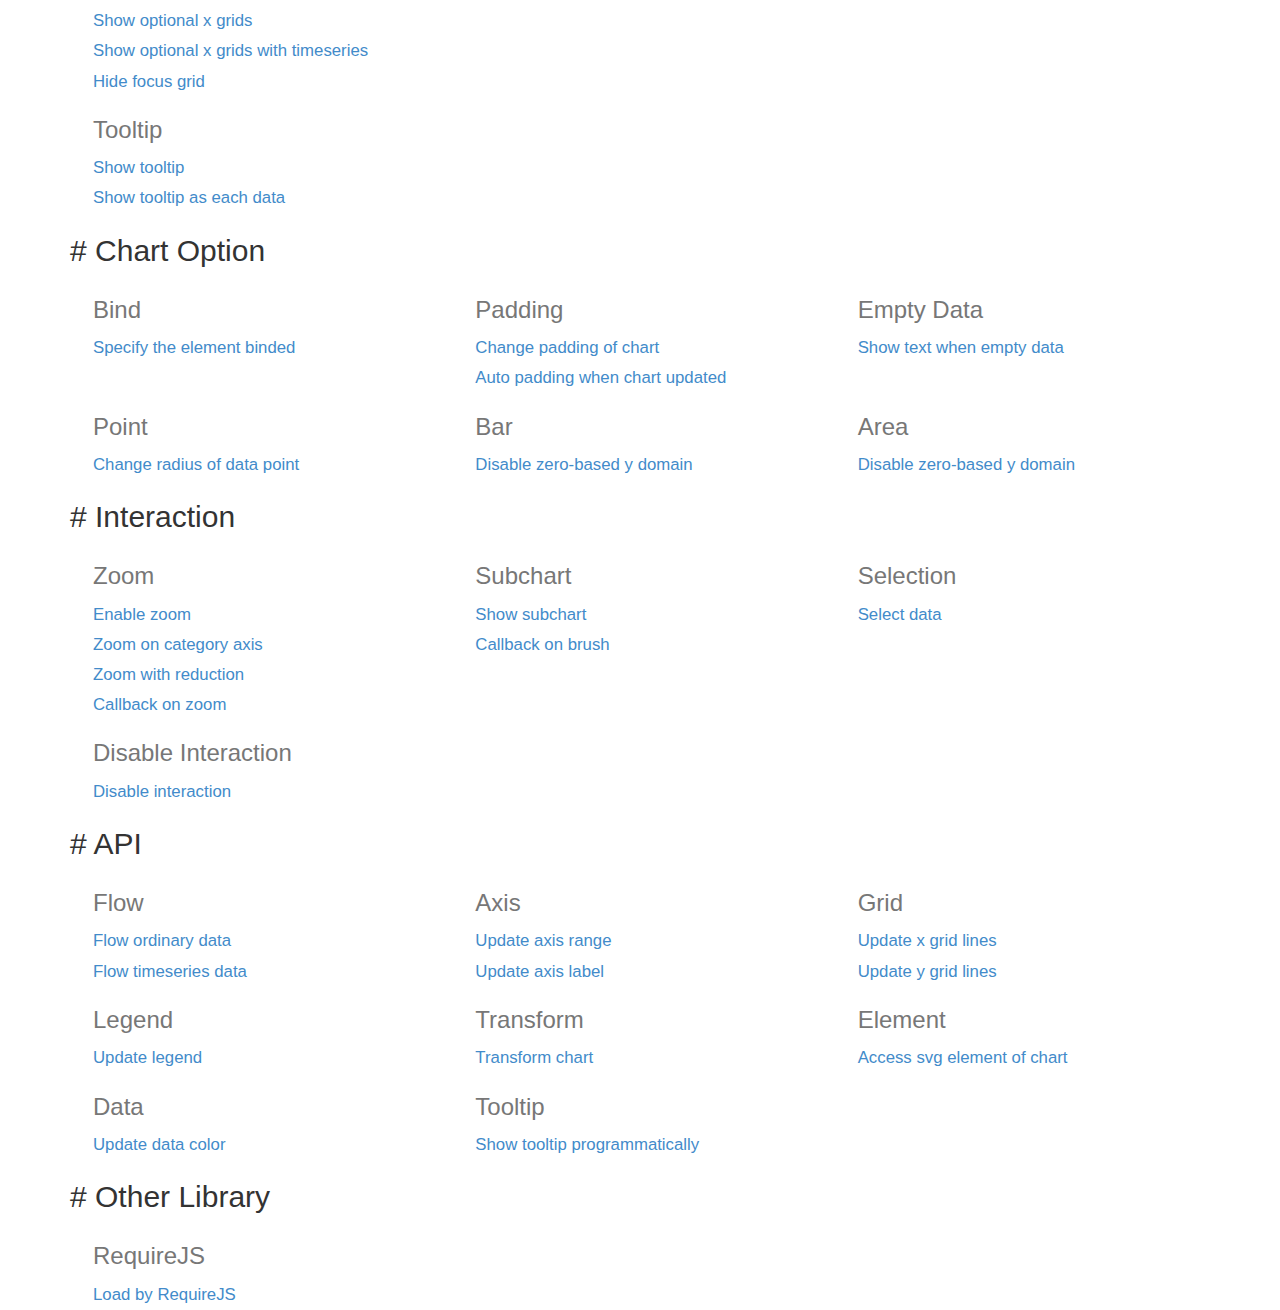
<file: Libs/c3-0.4.9/htdocs/index.html>
<html>
  <head>
    <link href="./css/bootstrap.min.css" rel="stylesheet">
    <link href="./css/index.css" rel="stylesheet">
  </head>
  <body>
    <div class="container">
      <div class="section">
        <h2># <span>Chart Type</span></h2>
        <div>
          <div class="row">
            <div class="col-md-4">
              <h3>Line Chart</h3>
              <a href="./samples/simple.html">
                Line chart with ordinary data
              </a>
              <a href="./samples/chart_spline.html">
                Spline chart with ordinary data
              </a>
              <a href="./samples/chart_step.html">
                Step chart with ordinary data
              </a>
            </div>
            <div class="col-md-4">
              <h3>Area Chart</h3>
              <a href="./samples/chart_area.html">
                Area chart with ordinary data
              </a>
              <a href="./samples/chart_area_spline.html">
                Area-spline chart with ordinary data
              </a>
              <a href="./samples/chart_area_step.html">
                Area-step chart with ordinary data
              </a>
              <a href="./samples/chart_area_stacked.html">
                Stacked Area chart with ordinary data
              </a>
              <a href="./samples/chart_area_spline_stacked.html">
                Stacked Area-spline chart with ordinary data
              </a>
              <a href="./samples/chart_area_step_stacked.html">
                Stacked Area-step chart with ordinary data
              </a>
            </div>
            <div class="col-md-4">
              <h3>Bar Chart</h3>
              <a href="./samples/chart_bar.html">
                Bar chart with ordinary data
              </a>
              <a href="./samples/chart_bar_stacked.html">
                Stacked Bar chart with ordinary data
              </a>
            </div>
          </div>
          <div class="row">
            <div class="col-md-4">
              <h3>Pie Chart</h3>
              <a href="./samples/chart_pie.html">
                Pie chart with ordinary data
              </a>
              <a href="./samples/chart_pie_sort.html">
                Pie chart with/without sort
              </a>
            </div>
            <div class="col-md-4">
              <h3>Donut Chart</h3>
              <a href="./samples/chart_donut.html">
                Donut chart with ordinary data
              </a>
            </div>
            <div class="col-md-4">
              <h3>Gauge Chart</h3>
              <a href="./samples/chart_gauge.html">
                Gauge chart with ordinary data
              </a>
            </div>
          </div>
          <div class="row">
            <div class="col-md-4">
              <h3>Scatter Chart</h3>
              <a href="./samples/chart_scatter.html">
                Scatter chart with ordinary data
              </a>
            </div>
            <div class="col-md-4">
              <h3>Combination Chart</h3>
              <a href="./samples/chart_combination.html">
                Combination chart with ordinary data
              </a>
            </div>
          </div>
        </div>
      </div>

      <div class="section">
        <h2># <span>Axes</span></h2>
        <div>
          <div class="row">
            <div class="col-md-4">
              <h3>Timeseries Axis</h3>
              <a href="./samples/timeseries.html">
                Line chart with timeseries data
              </a>
              <a href="./samples/timeseries_descendent.html">
                Line chart with descendent timeseries data
              </a>
              <a href="./samples/timeseries_raw.html">
                Line chart with timeseries data as Number
              </a>
              <a href="./samples/timeseries_date.html">
                Line chart with timeseries data as Date object
              </a>
            </div>
            <div class="col-md-4">
              <h3>Category Axis</h3>
              <a href="./samples/categorized.html">
                Chart with category axis
              </a>
              <a href="./samples/custom_x_categorized.html">
                Chart with category data on category axis
              </a>
            </div>
            <div class="col-md-4">
              <h3>Additional Axis</h3>
              <a href="./samples/axes_y2.html">
                Add y2 axis
              </a>
            </div>
          </div>
          <div class="row">
            <div class="col-md-4">
              <h3>Axis Range</h3>
              <a href="./samples/axes_range.html">
                Set range of axis
              </a>
            </div>
            <div class="col-md-4">
              <h3>Axis Padding</h3>
              <a href="./samples/axes_padding.html">
                Set padding of axis
              </a>
            </div>
            <div class="col-md-4">
              <h3>X Axis Tick</h3>
              <a href="./samples/axes_x_tick_values.html">
                Set values for x axis
              </a>
              <a href="./samples/axes_x_tick_culling.html">
                Set culling for x axis
              </a>
              <a href="./samples/axes_x_tick_fit.html">
                Set fitting for x axis
              </a>
              <a href="./samples/axes_x_tick_rotate.html">
                Set rotation for x axis
              </a>
              <a href="./samples/axes_x_range_timeseries.html">
                Set range in timeseries for x axis
              </a>
            </div>
          </div>
          <div class="row">
            <div class="col-md-4">
              <h3>Default Y Domain</h3>
              <a href="./samples/axes_y_default.html">
                Set default y domain
              </a>
            </div>
            <div class="col-md-4">
              <h3>Y Domain</h3>
              <a href="./samples/domain_y.html">
                Update y domain automatically
              </a>
            </div>
            <div class="col-md-4">
              <h3>Default X Extent</h3>
              <a href="./samples/axes_x_extent.html">
                Set default x extent
              </a>
            </div>
          </div>
        </div>
      </div>

      <div class="section">
        <h2># <span>Data</span></h2>
        <div>
          <div class="row">
            <div class="col-md-4">
              <h3>Input Data</h3>
              <a href="./samples/data_columned.html">
                Columned data
              </a>
              <a href="./samples/data_rowed.html">
                Rowed data
              </a>
              <a href="./samples/data_json.html">
                JSON data
              </a>
              <a href="./samples/data_url.html">
                Data from URL
              </a>
              <a href="./samples/data_hide.html">
                Hide data when init
              </a>
            </div>
            <div class="col-md-4">
              <h3>Load Data</h3>
              <a href="./samples/data_load.html">
                Load ordinary data
              </a>
              <a href="./samples/data_load_timeseries.html">
                Load timeseries data
              </a>
            </div>
            <div class="col-md-4">
              <h3>Custom X</h3>
              <a href="./samples/custom_x_scale.html">
                Custom x for all data
              </a>
              <a href="./samples/custom_xs_scale.html">
                Custom x for each data
              </a>
            </div>
          </div>
          <div class="row">
            <div class="col-md-4">
              <h3>Data Label</h3>
              <a href="./samples/data_label.html">
                Show label on data
              </a>
              <a href="./samples/data_label_format.html">
                Show label on data with format
              </a>
            </div>
            <div class="col-md-4">
              <h3>Data Region</h3>
              <a href="./samples/data_region.html">
                Set region of data
              </a>
              <a href="./samples/data_region_timeseries.html">
                Set region of timeseries data
              </a>
            </div>
          </div>
        </div>
      </div>

      <div class="section">
        <h2># <span>Components</span></h2>
        <div>
          <div class="row">
            <div class="col-md-4">
              <h3>Grid</h3>
              <a href="./samples/grids.html">
                 Show x/y grids
              </a>
              <a href="./samples/grids_timeseries.html">
                 Show x/y grids with timeseries
              </a>
              <a href="./samples/grid_x_lines.html">
                 Show optional x grids
              </a>
              <a href="./samples/grid_x_lines_timeseries.html">
                 Show optional x grids with timeseries
              </a>
              <a href="./samples/grid_focus.html">
                 Hide focus grid
              </a>
            </div>
            <div class="col-md-4">
              <h3>Region</h3>
              <a href="./samples/regions.html">
                 Show regions
              </a>
              <a href="./samples/regions_timeseries.html">
                 Show regions with timeseries
              </a>
            </div>
            <div class="col-md-4">
              <h3>Legend</h3>
              <a href="./samples/legend.html">
                 Show legend
              </a>
            </div>
          </div>
          <div class="row">
            <div class="col-md-4">
              <h3>Tooltip</h3>
              <a href="./samples/tooltip_show.html">
                Show tooltip
              </a>
              <a href="./samples/tooltip_grouped.html">
                Show tooltip as each data
              </a>
            </div>
          </div>
        </div>
      </div>

      <div class="section">
        <h2># <span>Chart Option</span></h2>
        <div>
          <div class="row">
            <div class="col-md-4">
              <h3>Bind</h3>
              <a href="./samples/bindto.html">
                Specify the element binded
              </a>
            </div>
            <div class="col-md-4">
              <h3>Padding</h3>
              <a href="./samples/padding.html">
                Change padding of chart
              </a>
              <a href="./samples/padding_update.html">
                Auto padding when chart updated
              </a>
            </div>
            <div class="col-md-4">
              <h3>Empty Data</h3>
              <a href="./samples/emptydata.html">
                Show text when empty data
              </a>
            </div>
          </div>
          <div class="row">
            <div class="col-md-4">
              <h3>Point</h3>
              <a href="./samples/point_r.html">
                Change radius of data point
              </a>
            </div>
            <div class="col-md-4">
              <h3>Bar</h3>
              <a href="./samples/bar_zerobased.html">
                Disable zero-based y domain
              </a>
            </div>
            <div class="col-md-4">
              <h3>Area</h3>
              <a href="./samples/area_zerobased.html">
                Disable zero-based y domain
              </a>
            </div>
          </div>
        </div>
      </div>

      <div class="section">
        <h2># <span>Interaction</span></h2>
        <div>
          <div class="row">
            <div class="col-md-4">
              <h3>Zoom</h3>
              <a href="./samples/zoom.html">
                Enable zoom
              </a>
              <a href="./samples/zoom.html">
                Zoom on category axis
              </a>
              <a href="./samples/zoom_reduction.html">
                Zoom with reduction
              </a>
              <a href="./samples/zoom_onzoom.html">
                Callback on zoom
              </a>
            </div>
            <div class="col-md-4">
              <h3>Subchart</h3>
              <a href="./samples/subchart.html">
                Show subchart
              </a>
              <a href="./samples/subchart_onbrush.html">
                Callback on brush
              </a>
            </div>
            <div class="col-md-4">
              <h3>Selection</h3>
              <a href="./samples/selection.html">
                Select data
              </a>
            </div>
          </div>
          <div class="row">
            <div class="col-md-4">
              <h3>Disable Interaction</h3>
              <a href="./samples/interaction_enabled.html">
                Disable interaction
              </a>
            </div>
          </div>
        </div>
      </div>

      <div class="section">
        <h2># <span>API</span></h2>
        <div>
          <div class="row">
            <div class="col-md-4">
              <h3>Flow</h3>
              <a href="./samples/api_flow.html">
                Flow ordinary data
              </a>
              <a href="./samples/api_flow_timeseries.html">
                Flow timeseries data
              </a>
            </div>
            <div class="col-md-4">
              <h3>Axis</h3>
              <a href="./samples/api_axis_range.html">
                Update axis range
              </a>
              <a href="./samples/api_axis_label.html">
                Update axis label
              </a>
            </div>
            <div class="col-md-4">
              <h3>Grid</h3>
              <a href="./samples/api_xgrid_lines.html">
                Update x grid lines
              </a>
              <a href="./samples/api_ygrid_lines.html">
                Update y grid lines
              </a>
            </div>
          </div>
          <div class="row">
            <div class="col-md-4">
              <h3>Legend</h3>
              <a href="./samples/api_legend.html">
                Update legend
              </a>
            </div>
            <div class="col-md-4">
              <h3>Transform</h3>
              <a href="./samples/api_transform.html">
                Transform chart
              </a>
            </div>
            <div class="col-md-4">
              <h3>Element</h3>
              <a href="./samples/element.html">
                Access svg element of chart
              </a>
            </div>
          </div>
          <div class="row">
            <div class="col-md-4">
              <h3>Data</h3>
              <a href="./samples/api_data_colors.html">
                Update data color
              </a>
            </div>
            <div class="col-md-4">
              <h3>Tooltip</h3>
              <a href="./samples/api_tooltip_show.html">
                Show tooltip programmatically
              </a>
            </div>
          </div>
        </div>
      </div>

      <div class="section">
        <h2># <span>Other Library</span></h2>
        <div>
          <div class="row">
            <div class="col-md-4">
              <h3>RequireJS</h3>
              <a href="./samples/requirejs.html">
                Load by RequireJS
              </a>
            </div>
          </div>
        </div>
      </div>

    </div>
  </body>
</html>
</file>
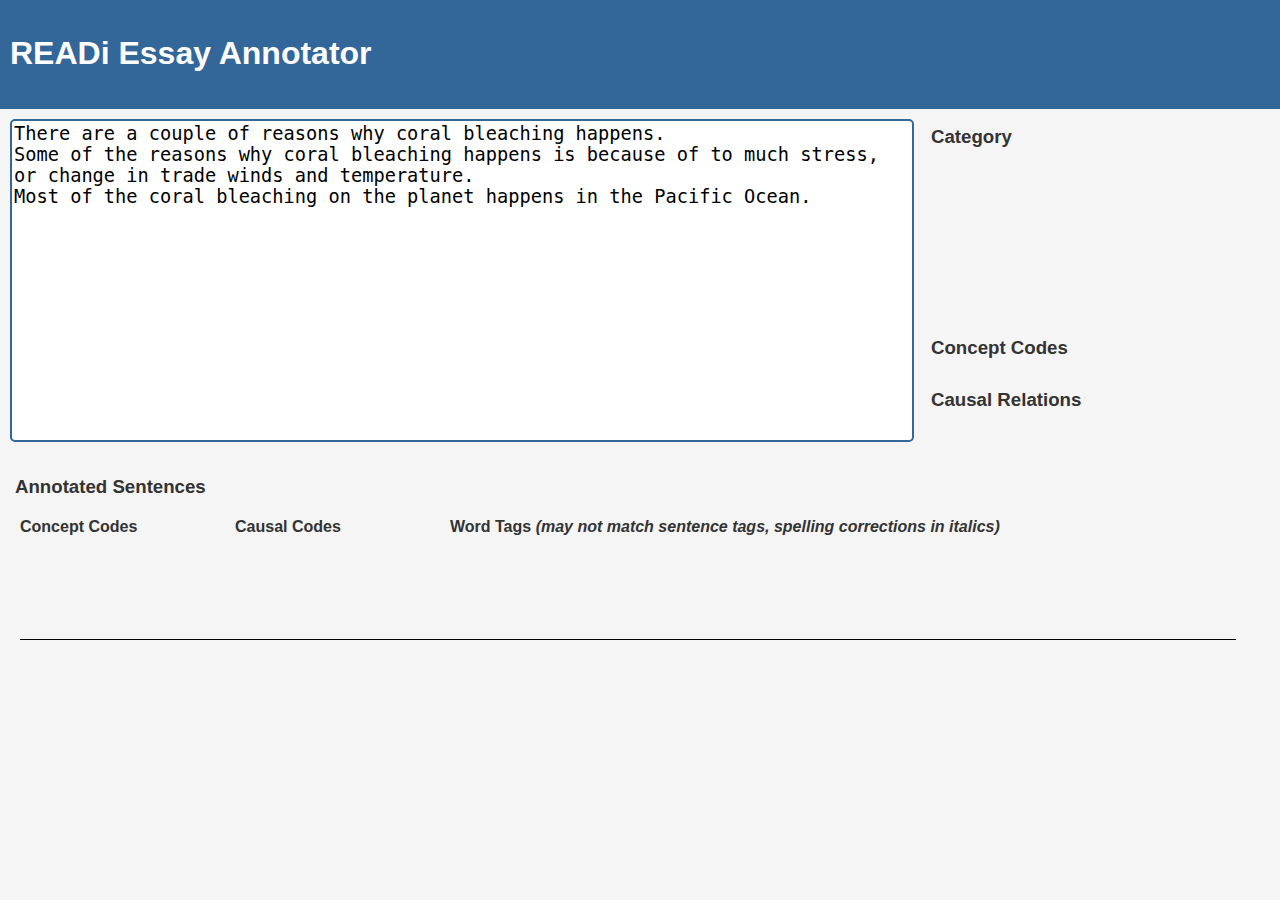
<file: EssayAnnotator/full_analysis.html>
<!DOCTYPE html>
<html>
    <head>
        <title>Essay Annotator</title>
        <meta name="ROBOTS" content="NOINDEX, NOFOLLOW" />
        <!-- CSS styles for standard search box -->
        
        <link rel="stylesheet" type="text/css" href="styles.css">
        <!-- for auto complete -->
        
        <link rel="stylesheet" type="text/css" href="svg_styles.css">
        
    </head>
    <body>
        <!-- SEARCH BAR -->
        <div id="tfheader" class="header" >
            <h1 style="color:white;">READi Essay Annotator</h1>
        </div>
        
        <!-- TOP - LHS - Essay Text - TextArea -->        
        <div class="left" style="width:70%; padding:10px; font-family: calibri, courier, arial;">
            <textarea id="essayText" class="rounded" rows=15 style="height:100%; width:100%; font-size:14pt;">
There are a couple of reasons why coral bleaching happens.
Some of the reasons why coral bleaching happens is because of to much stress, or change in trade winds and temperature.
Most of the coral bleaching on the planet happens in the Pacific Ocean.
            </textarea>

<!-- My Essay -->
<!-- 
A decrease in trade winds causes an increase in warm waters moving east. Warm waters moving east cause and  increase in the water temperatures. Increased water temps. lower the levels of carbon dioxide in the water. Lower CO2 levels reduce the rate of photosynthesis, meaning few chemicals are available to feed the coral.
Storms and rainfall increase the amount of fresh water. More fresh water reduces the salinity of the water. Lower salt levels threatens the balance for health of the coral. Low health balance leads to increased coral stress. Increased coral stress causes the ejection of algae. Algal death then leads to coral bleaching.
-->
        </div>
        
        <!-- TOP - RHS - Essay Summary -->
        <div class="left" style="width:28%">
            <div class="indent error padTop" data-bind="visible: error() !='', html: error()"></div>
            <div class="indent" data-bind="visible: error() =='' && text() != ''">
                <div class="label padded padTop">Category</div>
                <div class="indent">
                    <div class="" data-bind="html: quote(getCategoryDescription(essay_category()))"></div>
                    <svg class="left padTop">
                    </svg>
                    <div class="clear"></div>                    
                </div>
                
                <div data-bind="visible: essay_codes() && essay_codes() != ''">
                    <div class="label padded" style="padding-top:20px;">Concept Codes</div>
                    <div class="indent" data-bind="html: essay_codes">
                    </div>
                </div>
                
                <div data-bind="visible: essay_causal() && essay_causal() != ''">
                    <div class="label padded" style="padding-top:20px;">Causal Relations</div>
                    <div class="indent" data-bind="html: essay_causal">
                    </div>
                </div>
            </div>
        </div>
        <div class="clear"></div>
        
        <!-- Bottom - Tagged Sentences -->
        <div style="width:95%; margin-left:10px;" class="indent padTop" data-bind="visible: error() == '' && text() != ''">
            <div class="label padded padTop">Annotated Sentences</div>
            <!-- sentence -->
            <div class="left indent padTop" style="padding-right:15px; width:200px;font-weight:bold;">Concept Codes</div>
            <div class="left padTop"  style="padding-right:15px; width:200px;font-weight:bold;">Causal Codes</div>
            <div class="left padTop"  style="font-weight:bold;">Word Tags <i>(may not match sentence tags, spelling corrections in italics)</i></div>
            <div class="clear"></div>
            
            <div class="indent" style="width:100%; " data-bind="foreach: tagged_sentences">
                <div style="border-bottom:1px solid black; padding-bottom:5px;">
                    
                    <span class="" style="width:430px;">
                        <!-- spacer -->
                        <div class="left" style="padding-right:15px; width:200px;" data-bind="visible: $data.codes() == ''">&nbsp;
                        </div>
                        <!-- codes -->
                        <div class="left" style="padding-right:15px; width:200px;" data-bind="visible: $data.codes() != '', foreach: $data.codes().split(',')">
                            <span class="tag" data-bind="html: $data, style: { backgroundColor: $root.getCodeColor($data)}"></span>
                        </div>

                        <!-- spacer -->
                        <div class="left" style="padding-right:15px; width:200px;" data-bind="visible: $data.causal() == ''">&nbsp;
                        </div>
                        <!-- causal -->
                        <div class="left" style="padding-right:15px; width:200px; overflow: scroll; white-space:nowrap;" data-bind="visible: $data.causal() != '', foreach: $data.causal().split(',')">
                            <span class="tag" data-bind="html: $data, style: { backgroundColor: $root.getCausalColor($data)}"></span>
                        </div>                        
                    </span>
                    <div class="" style="overflow-x:scroll; overflow-y:visible; height:95px; white-space: nowrap; text-align: left;">
                        <!-- word -->                
                        <!-- ko foreach: $data.tagged_words -->
                        <!-- Needed to keep the sentence together -->
                        <div class="cell">
                            <div class="" data-bind="html: $data.corrected_word, attr:{ title: $root.getCaption($data)}, style: { fontStyle: $root.getFontStyle($data) }"
                                 style="text-align:center; height:30px;">
                            </div>
                            
                            <div data-bind="visible: $data.codes() == ''" style="text-align:center; height:30px;">&nbsp;</div>
                            <div data-bind="visible: $data.codes() !='', foreach: $data.codes().split(',')" style="text-align:center; height:30px;">
                                <span class="tag" data-bind="html: $data, style: { backgroundColor: $root.getCodeColor($data)}"></span>
                            </div>
                            
                            <div data-bind="visible: $data.causal() == ''" style="text-align:center; height:30px;">&nbsp;</div>
                            <div data-bind="visible: $data.causal() !='', foreach: $data.causal().split(',')" style="text-align:center; height:30px;">
                                <span class="tag" data-bind="html: $data, style: { backgroundColor: $root.getCausalColor($data)}"></span>
                            </div>
                        </div>
                        <div class="cell">&nbsp;</div>
                        <!-- /ko -->
                    </div>
                </div>   
                <div class="clear"></div>
            </div>
        </div>
    </body>

    <script src="../Libs/d3.v3.min.js"></script>
    
    <script src="../Libs/knockout-3.1.0.js"></script>
    <script src="../Libs/knockout.mapping.js"></script>
    
    <script src="../Libs/jquery-1.11.1.min.js"></script>
        
    <script src="../Libs/functional.js"></script>
    <script src="../Libs/strings.js"></script>    
    <script src="../Libs/math.js"></script>
            
    <script src="./settings.js"></script>

    <script src="./draw_circles.js"></script>
    <script src="./viewModel.js"></script>
    <script src="./requestHandler.js"></script>
    <script src="./main_full_analysis.js"></script>

</html>
</file>
<file: EssayAnnotator/styles.css>
body{
    border: none;
    font-size: 14pt;
    font-family: calibri times arial;
}

textarea{
    resize: none;
    border: 2px solid #336699;
}

.left {
    float:left;
}
.right {
    float:right;
}
.rounded {
    -webkit-border-radius:5px;
    -moz-border-radius:5px;
    border-radius:5px;
}
.wrap {
    /*position:relative;*/
    padding:5px 6px 6px 7px; /* readjust in jsfiddle*/
    background:#f0f0f0;
    border:1px solid #ccc;
    /*overflow:hidden;*/
}
.search {
    /*position:relative; top:2px; // readujst in jsfiddle */ 
    padding:8px 5px 8px 30px;
    border:1px solid #ccc;
    background:white url(http://i.imgur.com/lFkqn.png) left center no-repeat;
}

.sectionTitle{
    font-weight:bold;
    padding-top: 5px;
    width: 70px;
    font-size: 16px;
}

.go {
    position:relative; top:0;
    padding:3px 5px 2px;
    margin-left:8px;
    border:none;
    /*background: -webkit-gradient(linear, left top, left bottom, from(#d631a7), to(#8f1b64));*/
    background: -webkit-gradient(linear, left top, left bottom, from(#cc0000), to(#ff3300));
    background: -moz-linear-gradient(top,  #d631a7,  #8f1b64);
}
.go span {
    display: block;
	width: 64px;
	height: 28px;
	/* background: url(http://i.imgur.com/mxxzQ.png) 0 0 no-repeat; */
	vertical-align: middle;
	font-size: 14pt;
	color: white;
	font-style: italic;
	padding: 0px;
	vertical-align: middle;
	padding-top: 1px;
}
.parse {
    background: -webkit-gradient(linear, left top, left bottom, from(#00cc00), to(#339933));
    background: -moz-linear-gradient(top,  #d631a7,  #8f1b64);
}
.error{
    color: red;
    font-weight: bold;
}
.label{
    font-weight: bold;
    font-size: 14pt;
}

.padTop{
    padding-top: 10px;
}

.padded{
    padding: 5px;
}

.clear{
	clear:both;
}
.pane{
	width:22%; 
	height:50px;
}
.content{
	width:76%;
	height:100%;
}
.header{
	background-color: #336699;
	padding: 10px;
}

.subHeading{
	color: #6F6F6F;
	margin-bottom: 5px;
	font-size: 14pt;
}
.itemSpacer{
	height: 5px;
}
.sectionSpacer{
	height: 20px;
}

.indent{
	margin-left: 10px;    
}

.bold{    
    font-weight: bold;
}

.wideColumn{
    width: 200px;
}

.column{
    width: 120px;
    padding-right: 5px;
    
}

.alignRight{
    text-align: right;
}

/* Dice.com stolen styles */
body {
    color: #333;
    font-family: "Helvetica Neue",Helvetica,Arial,sans-serif;
    font-weight: 400;
    background-color: #f5f5f5;
    font-size: 16px;
    line-height: 1.42857;
    margin: 0;
}
.dice-btn-link {
    -webkit-background-clip: border-box;
    -webkit-background-origin: padding-box;
    -webkit-background-size: auto;
    background-attachment: scroll;
    background-clip: border-box;
    background-color: rgba(0, 0, 0, 0);
    background-image: none;
    background-origin: padding-box;
    background-size: auto;
    box-sizing: border-box;
    color: rgb(0, 102, 153);
    cursor: auto;
    display: inline;
    font-family: sans-serif;
    font-size: 24px;
    font-style: normal;
    font-weight: 300;
    height: auto;
    line-height: 26.3999996185303px;
    text-decoration: none;
    text-transform: capitalize;
    width: auto;
}
a {
    color: #428bca;
    text-decoration: none;
    background: 0 0;
}

.serp-result-content {
    border-bottom: 1px solid #DDD;
    padding: 5px 15px;
    text-transform: capitalize;
}

.serp-result-content h3 {
    margin-top: 15px;
    margin-bottom: 10px;
    font-family: sans-serif;
    font-size: 24px;
    font-style: normal;
    font-weight: 300;
}

.plain{
    text-transform: none;
}

.tag{
    padding:    5px;
    text-align: center;
    color:      white;
    font-size:  10pt;
    
    -webkit-border-radius:5px;
    -moz-border-radius:5px;
    border-radius:5px;    
}

.cell{
    display: inline-block;
    white-space: normal;    
}
</file>
<file: EssayAnnotator/svg_styles.css>
text{
    font-size: 24px
}
</file>
<file: Libs/c3-0.4.9/htdocs/css/index.css>
.row {
  margin-left: 8px;
}
.row a {
  display: block;
  text-align: left;
  font-size: 1.2em;
  line-height: 1.8;
}
.row h3 {
  color: #777;
}
</file>
